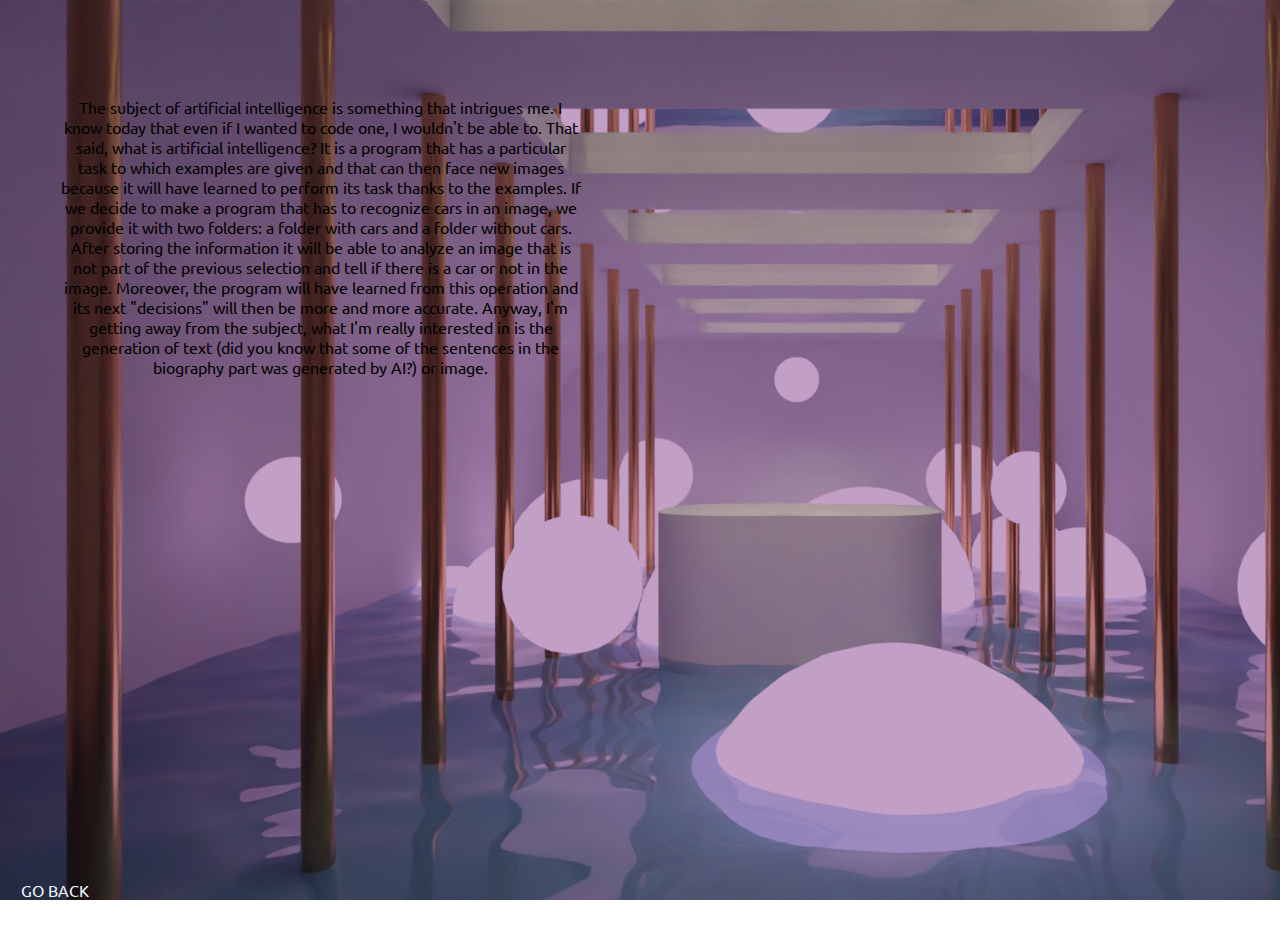
<file: CARPEJ/Pages internes/ai.html>
<!DOCTYPE html>
<html lang="en">
<head>
    <meta charset="UTF-8">
    <meta http-equiv="X-UA-Compatible" content="IE=edge">
    <meta name="viewport" content="width=device-width, initial-scale=1.0">
    <title>CARPEJ - A.I.</title>
    <link rel="stylesheet" href="../css/styleai.css">
</head>
<body>
    <section class="top">
        <br>
        <br>
        <br>
        <p>The subject of artificial intelligence is something that intrigues me. I know today that even if I wanted to code one, I wouldn't be able to. That said, what is artificial intelligence? It is a program that has a particular task to which examples are given and that can then face new images because it will have learned to perform its task thanks to the examples. If we decide to make a program that has to recognize cars in an image, we provide it with two folders: a folder with cars and a folder without cars. After storing the information it will be able to analyze an image that is not part of the previous selection and tell if there is a car or not in the image. Moreover, the program will have learned from this operation and its next "decisions" will then be more and more accurate. Anyway, I'm getting away from the subject, what I'm really interested in is the generation of text (did you know that some of the sentences in the biography part was generated by AI?) or image.</p>
        <br>
        <div class="bottom"><a href="../index.html">GO BACK</a></div>
    </section>
</body>
</html>
</file>
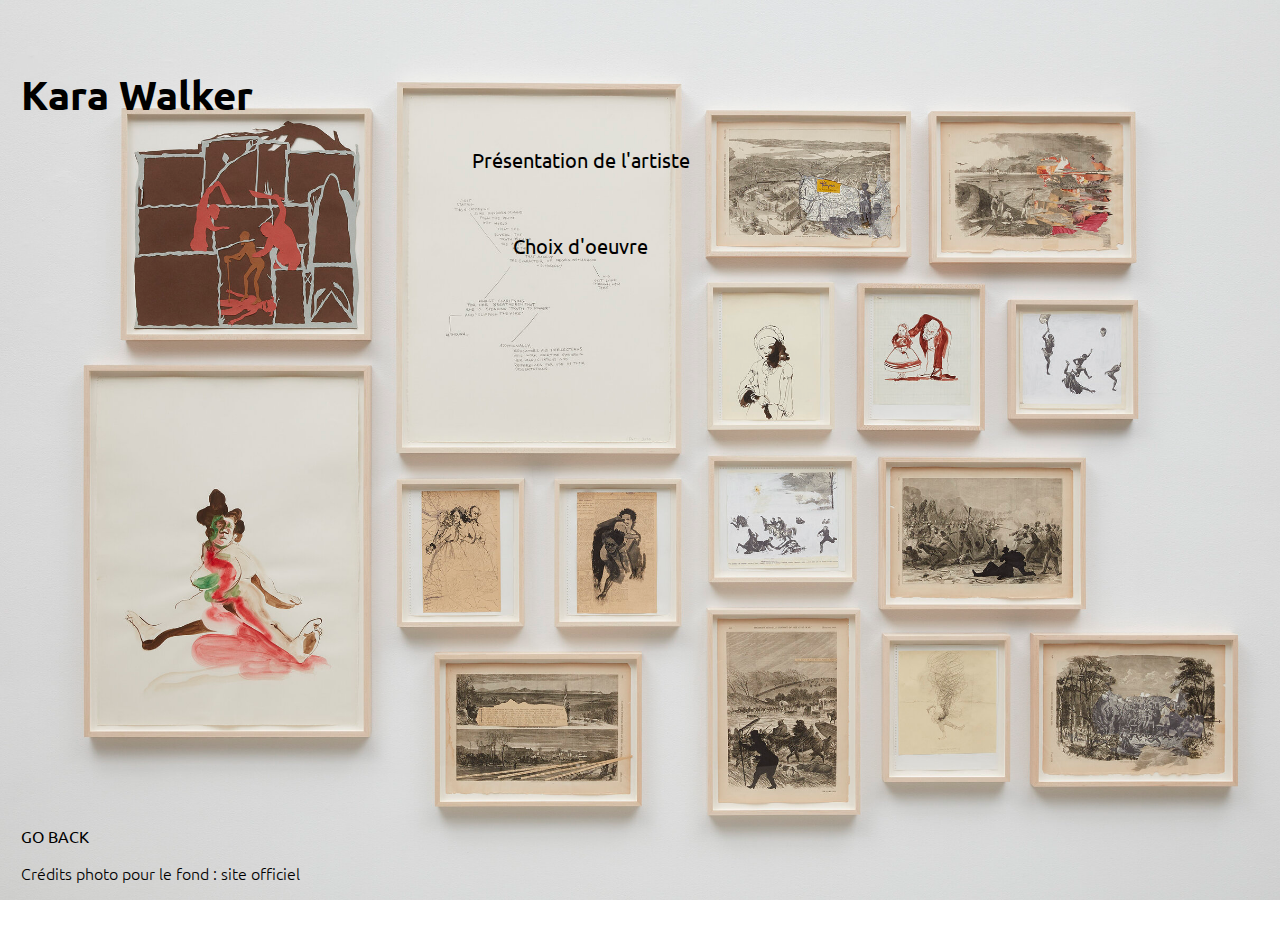
<file: CARPEJ/Pages internes/Black Art.html>
<!DOCTYPE html>
<html lang="en">
<head>
    <meta charset="UTF-8">
    <meta http-equiv="X-UA-Compatible" content="IE=edge">
    <meta name="viewport" content="width=device-width, initial-scale=1.0">
    <title>CARPEJ - Black Art</title>
    <link rel="stylesheet" href="../css/stylebla.css">
</head>
<body>
    <section class="top">
        <br>
        <h1>Kara Walker</h1>
        <p class="text">Présentation de l'artiste</p>
        <br>
        <p class="text">Choix d'oeuvre </p>
        <div class="bottom">
            <a href="../index.html">GO BACK</a>
            <p class="credits">Crédits photo pour le fond : <a href="http://www.karawalkerstudio.com/2020">site officiel</a></p>
        </div>
    </section>
</body>
</html>
</file>
<file: CARPEJ/css/styleai.css>
@import url(https://fonts.googleapis.com/css?family=Ubuntu);

* {
	font-family: 'Ubuntu', 'Arial', 'Verdana';
}

body {
	background: url('../img/Place\ of\ violet\ _\ Cycles.png');
    background-attachment: fixed;
    background-repeat: no-repeat;
	background-size: cover;
	height: 100vh;
	padding: 1%;
}
p {
    text-align: center;
    margin-left: 40px;
    margin-right: 40px;
    width: 520px;
}
a {
    /* color: black; */
    text-decoration: none;
    color:aliceblue;
}
div.bottom {
    position: absolute;
    bottom: 0;
}
</file>
<file: CARPEJ/css/stylebla.css>
@import url(https://fonts.googleapis.com/css?family=Ubuntu);

* {
	font-family: 'Ubuntu', 'Arial', 'Verdana';
}

body {
    background: url(../img/Wfond.jpg);    
    background-attachment: fixed;
    background-repeat: no-repeat;
	background-size: cover;
	height: 100vh;
	padding: 1%;
}
h1 {
    font-size: 40px;
}
p.text {
    font-size: 20px;
    text-align: center;
    margin-left: 300px;
    margin-right: 40px;
    width: 520px;
}
p {
    color: rgb(0, 0, 0);
}
a {
    color: rgb(0, 0, 0);
    text-decoration: none;
}
.credits {
    text-align: left;
    font-weight: lighter;
}
div.bottom {
    position: absolute;
    bottom: 0;
   }
div.bottom.credits {
    margin-left: -200px;
   }
</file>
